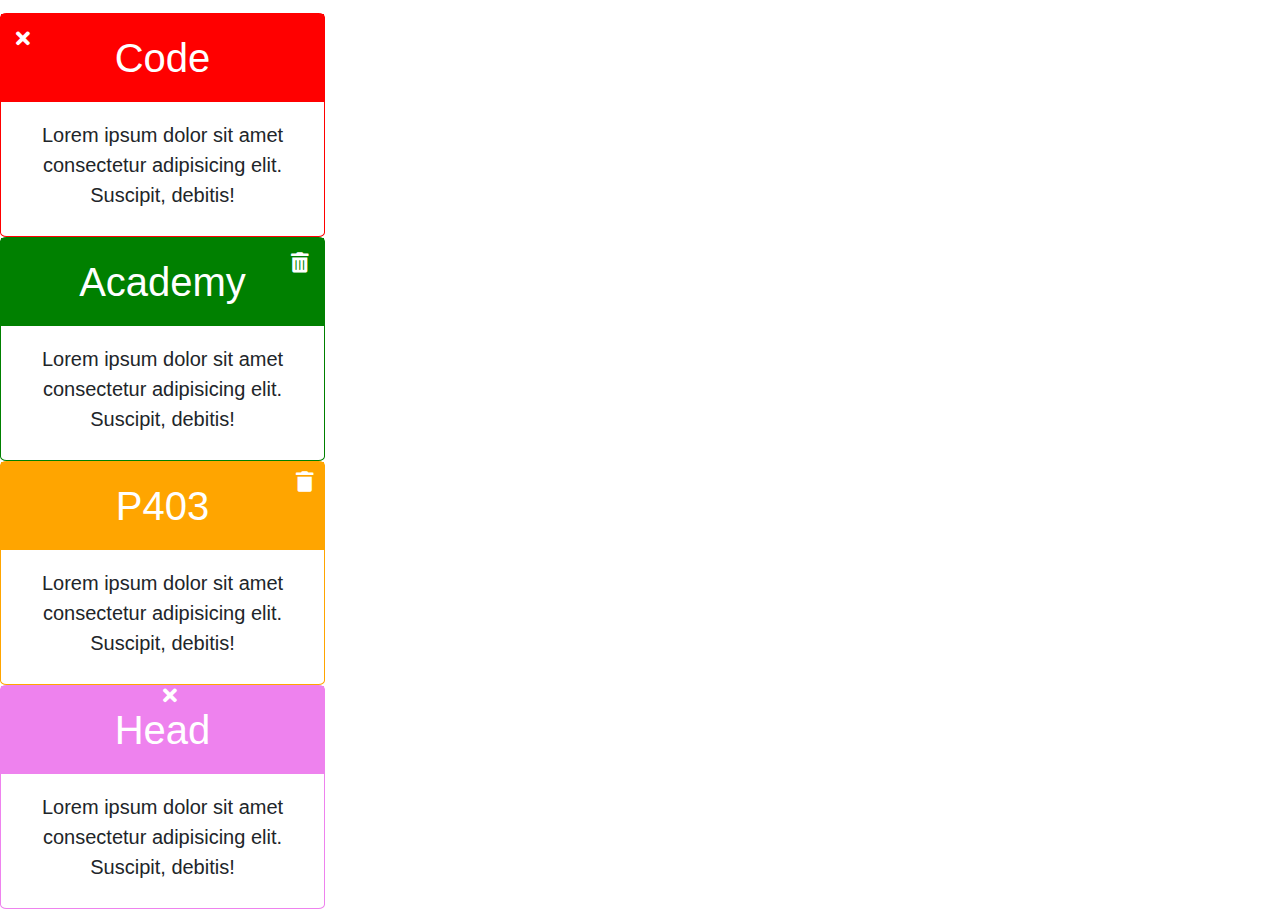
<file: script - 22.04.2018 - modul/index.htm>
<!DOCTYPE html>
<html lang="en">

<head>
    <meta charset="UTF-8">
    <meta name="viewport" content="width=device-width, initial-scale=1.0">
    <meta http-equiv="X-UA-Compatible" content="ie=edge">
    <link rel="stylesheet" href="https://use.fontawesome.com/releases/v5.0.9/css/all.css">
    <link rel="stylesheet" href="https://maxcdn.bootstrapcdn.com/bootstrap/4.0.0/css/bootstrap.min.css">
    <link rel="stylesheet" href="css/style.css">
    <title>Document</title>
</head>

<body>
    <div class="content">
        <div class="text-content text">
            <i class="fas fa-times"></i>
            <h1>Head</h1>
            <p>Lorem ipsum dolor sit amet consectetur adipisicing elit. Suscipit, debitis!</p>
        </div>

        <div class="text-content text1">
            <i class="fas fa-times"></i>
            <h1>Head</h1>
            <p>Lorem ipsum dolor sit amet consectetur adipisicing elit. Suscipit, debitis!</p>
        </div>
        <div class="text-content text2">
            <i class="fas fa-times"></i>
            <h1>Head</h1>
            <p>Lorem ipsum dolor sit amet consectetur adipisicing elit. Suscipit, debitis!</p>
        </div>
        <div class="text-content text3">
            <i class="fas fa-times"></i>
            <h1>Head</h1>
            <p>Lorem ipsum dolor sit amet consectetur adipisicing elit. Suscipit, debitis!</p>
        </div>

    </div>
    <script>
        window.FontAwesomeConfig = {
            searchPseudoElements: true
        }
    </script>
    <script src="js/main.js"></script>
    <script src="js/script.js"></script>
</body>

</html>
</file>
<file: script - 22.04.2018 - modul/css/style.css>
.content{
    width: 1300px !important;
    height: 100%;
    margin: 1% auto;
}
.mrg-t-50{
    margin-top: 50px;
}
.content .text-content{
    position: relative;
    display: block;
    width: 25%;
    text-align: center;
    border: 1px solid violet;
    border-radius: 2%;
}
.content .text-content i{
    position: absolute;
    /* top: 0;
    right: 0;
    padding: 5%;
    font-size: 20px;
    color: white; */
}
.content .text-content h1{
    background-color: violet;
    padding: 20px;
    color: white; 
}
.content .text-content p{
    font-size: 22px;
    padding: 10px;
}
</file>
